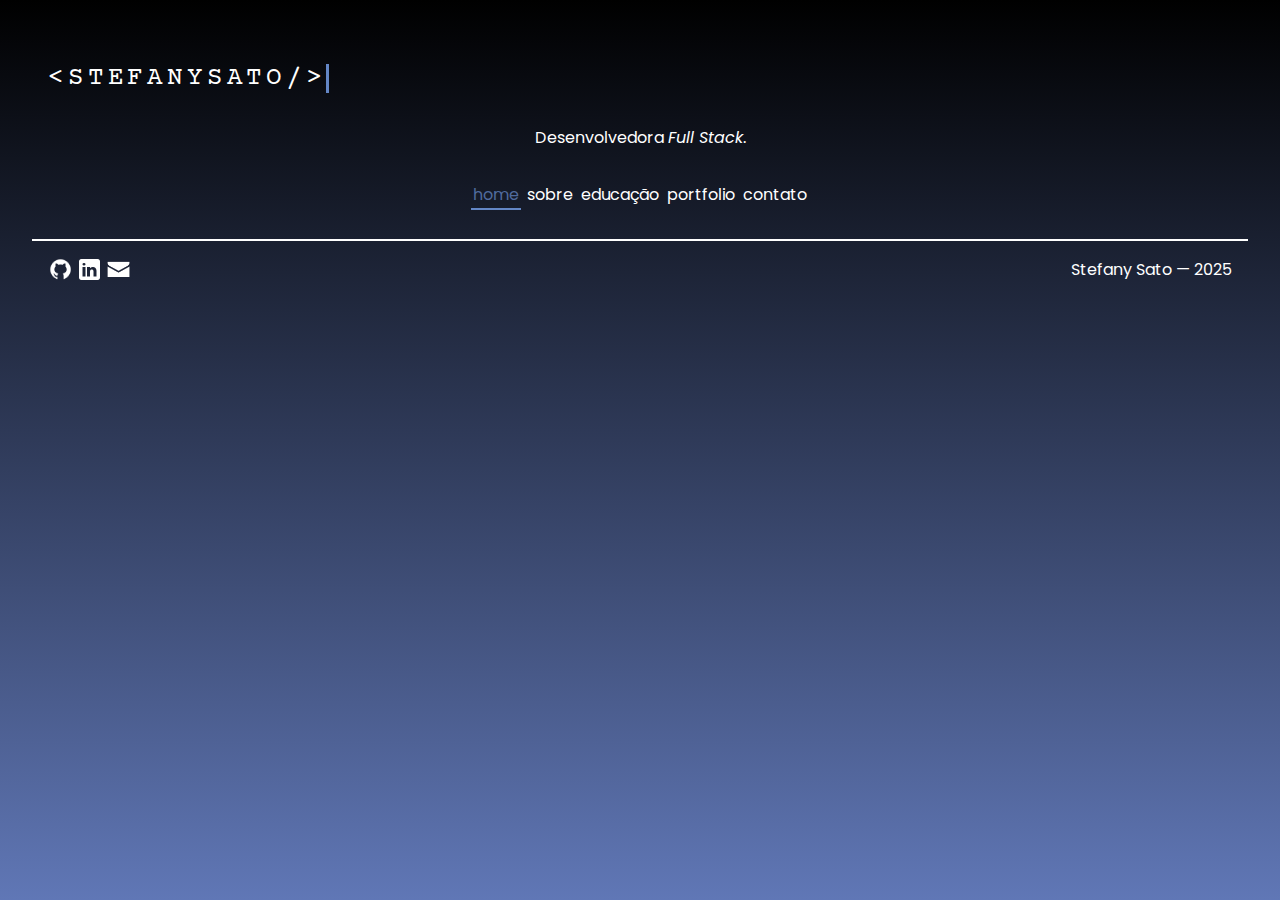
<file: index.html>
<!DOCTYPE html>
<html lang="pt-br">

<head>
    <meta charset="UTF-8">
    <meta name="viewport" content="width=device-width, initial-scale=1.0">
    <title>Stefany Sato - Portfólio</title>

    <!-- CSS -->
    <link rel="stylesheet" href="/css/style.css"> <!-- CSS Geral -->
    <link rel="stylesheet" href="/css/fonts.css"> <!-- Fontes -->
    <link rel="stylesheet" href="/css/media.css"> <!-- Media queries -->
</head>

<body class="noscroll">
    <main class="pagina_inicial">
        <!-- Logo -->
        <div class="logo_container courier-prime-bold">
            <h1 class="logo typewriter">StefanySato</h1>
        </div>
        <p>Desenvolvedora <em>Full Stack</em>.</p>
        <!-- Menu de navegação -->
        <nav class="menu_inicio">
            <a href="/" class="ativo">Home</a>
            <a href="/sobre.html">Sobre</a>
            <a href="/educacao.html">Educação</a>
            <a href="/portfolio.html">Portfolio</a>
            <a href="/contato.html">Contato</a>
        </nav>
    </main>

    <hr>

    <!-- Rodapé -->
    <footer>
        <!-- Links redes sociais/e-mail -->
        <div id="icones">
            <a href="https://github.com/stefanysato" target="_blank"><img src="/imagens/light/github.png"
                    width="25px"></a>
            <a href="https://linkedin.com/in/stefanysato" target="_blank"><img src="/imagens/light/linkedin.png"
                    width="25px"></a>
            <a href="mailto:stefanysato@gmail.com" target="_blank"><img src="/imagens/light/email.png" width="25px"></a>
        </div>
        <p>Stefany Sato — 2025</p>
    </footer>

</body>

</html>
</file>
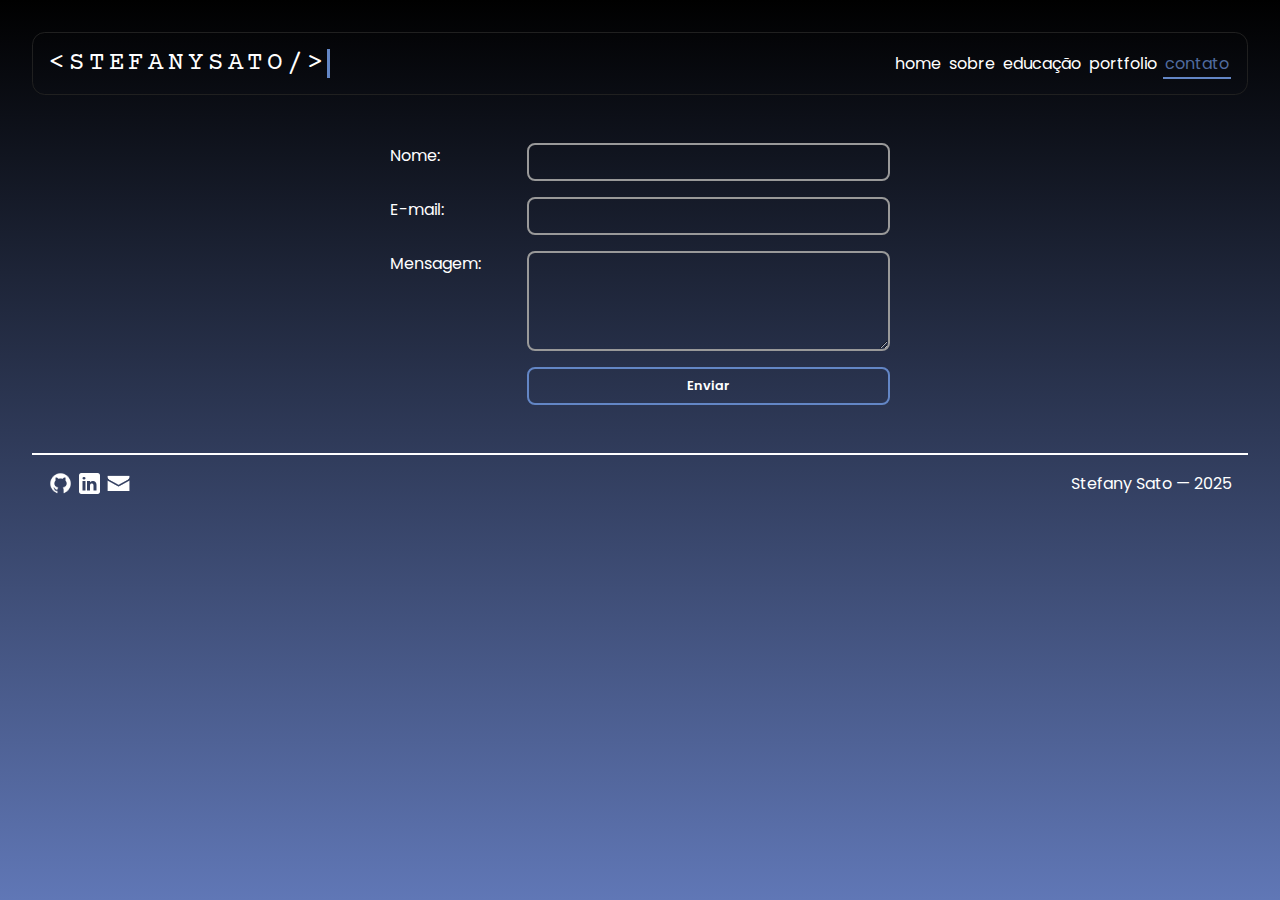
<file: contato.html>
<!DOCTYPE html>
<html lang="pt-br">

<head>
    <meta charset="UTF-8">
    <meta name="viewport" content="width=device-width, initial-scale=1.0">
    <title>Stefany Sato - Contato</title>

    <!-- css -->
    <link rel="stylesheet" href="/css/style.css">
    <link rel="stylesheet" href="/css/fonts.css">
    <link rel="stylesheet" href="/css/media.css">

    <!-- js -->
    <script src="main.js"></script>
</head>

<body>
    <header>
        <div class="logo_container courier-prime-bold">
            <h1 class="logo typewriter">StefanySato</h1>
        </div>
        <nav>
            <a href="/">Home</a>
            <a href="/sobre.html">Sobre</a>
            <a href="/educacao.html">Educação</a>
            <a href="/portfolio.html">Portfolio</a>
            <a href="/contato.html" class="ativo">Contato</a>
        </nav>
    </header>

    <form>
        <label for="nome">Nome:</label>
        <input type="text" name="nome" id="nome" required>
        <label for="email">E-mail:</label>
        <input type="text" name="email" id="email" required>
        <label for="msg">Mensagem:</label>
        <textarea name="msg" id="msg" required></textarea>
        <input type="submit" value="Enviar" id="botao-enviar">
    </form>

    <hr>

    <footer>
        <div id="icones">
            <a href="https://github.com/stefanysato" target="_blank"><img src="/imagens/light/github.png"
                    width="25px"></a>
            <a href="https://linkedin.com/in/stefanysato" target="_blank"><img src="/imagens/light/linkedin.png"
                    width="25px"></a>
            <a href="mailto:stefanysato@gmail.com" target="_blank"><img src="/imagens/light/email.png" width="25px"></a>
        </div>
        <p>Stefany Sato — 2025</p>
    </footer>
</body>

</html>
</file>
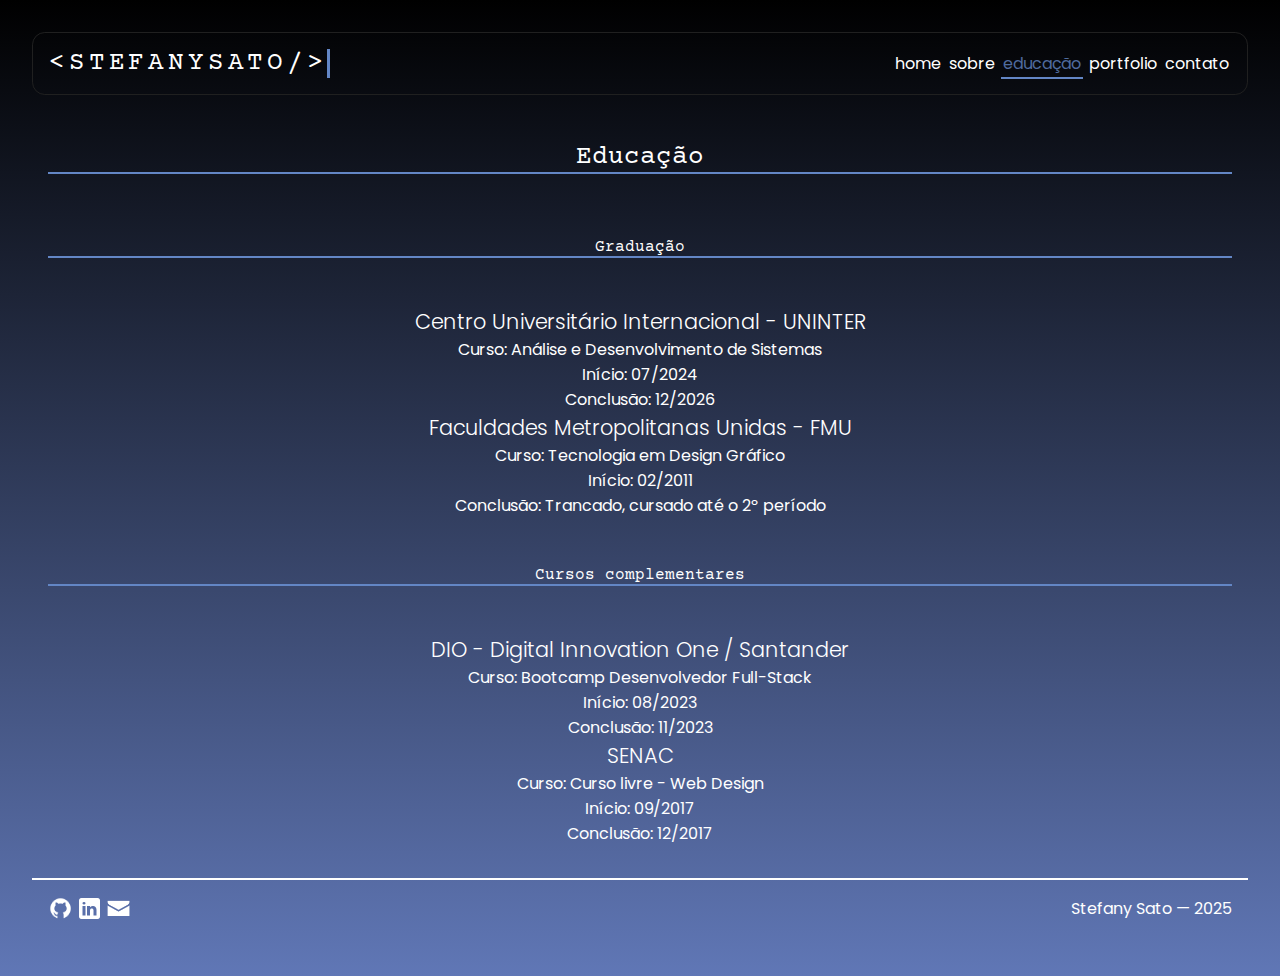
<file: educacao.html>
<!DOCTYPE html>
<html lang="pt-br">

<head>
    <meta charset="UTF-8">
    <meta name="viewport" content="width=device-width, initial-scale=1.0">
    <title>Stefany Sato - Educação</title>

    <!-- css -->
    <link rel="stylesheet" href="/css/style.css">
    <link rel="stylesheet" href="/css/fonts.css">
    <link rel="stylesheet" href="/css/media.css">
</head>

<body>
    <header>
        <div class="logo_container courier-prime-bold">
            <h1 class="logo typewriter">StefanySato</h1>
        </div>
        <nav>
            <a href="/">Home</a>
            <a href="/sobre.html">Sobre</a>
            <a href="/educacao.html" class="ativo">Educação</a>
            <a href="/portfolio.html">Portfolio</a>
            <a href="/contato.html">Contato</a>
        </nav>
    </header>

    <main class="paginas">
        <h1 class="titulo">Educação</h1>
        <p class="titulo">Graduação</p>
        <section class="cursos">
            <div class="card">
                <h2>Centro Universitário Internacional - UNINTER</h2>
                <p><span>Curso: </span>Análise e Desenvolvimento de Sistemas</p>
                <p><span>Início: </span>07/2024</p>
                <p><span>Conclusão: </span>12/2026</p>
            </div>
            <div class="card">
                <h2>Faculdades Metropolitanas Unidas - FMU</h2>
                <p><span>Curso: </span>Tecnologia em Design Gráfico</p>
                <p><span>Início: </span>02/2011</p>
                <p><span>Conclusão: </span>Trancado, cursado até o 2º período</p>
            </div>
        </section>

        <p class="titulo">Cursos complementares</p>
        <section class="cursos">
            <div class="card">
                <h2>DIO - Digital Innovation One / Santander</h2>
                <p><span>Curso: </span>Bootcamp Desenvolvedor Full-Stack</p>
                <p><span>Início: </span>08/2023</p>
                <p><span>Conclusão: </span>11/2023</p>
            </div>
            <div class="card">
                <h2>SENAC</h2>
                <p><span>Curso: </span>Curso livre - Web Design</p>
                <p><span>Início: </span>09/2017</p>
                <p><span>Conclusão: </span>12/2017</p>
            </div>
        </section>
    </main>

    <hr>

    <footer>
        <div id="icones">
            <a href="https://github.com/stefanysato" target="_blank"><img src="/imagens/light/github.png"
                    width="25px"></a>
            <a href="https://linkedin.com/in/stefanysato" target="_blank"><img src="/imagens/light/linkedin.png"
                    width="25px"></a>
            <a href="mailto:stefanysato@gmail.com" target="_blank"><img src="/imagens/light/email.png" width="25px"></a>
        </div>
        <p>Stefany Sato — 2025</p>
    </footer>
</body>

</html>
</file>
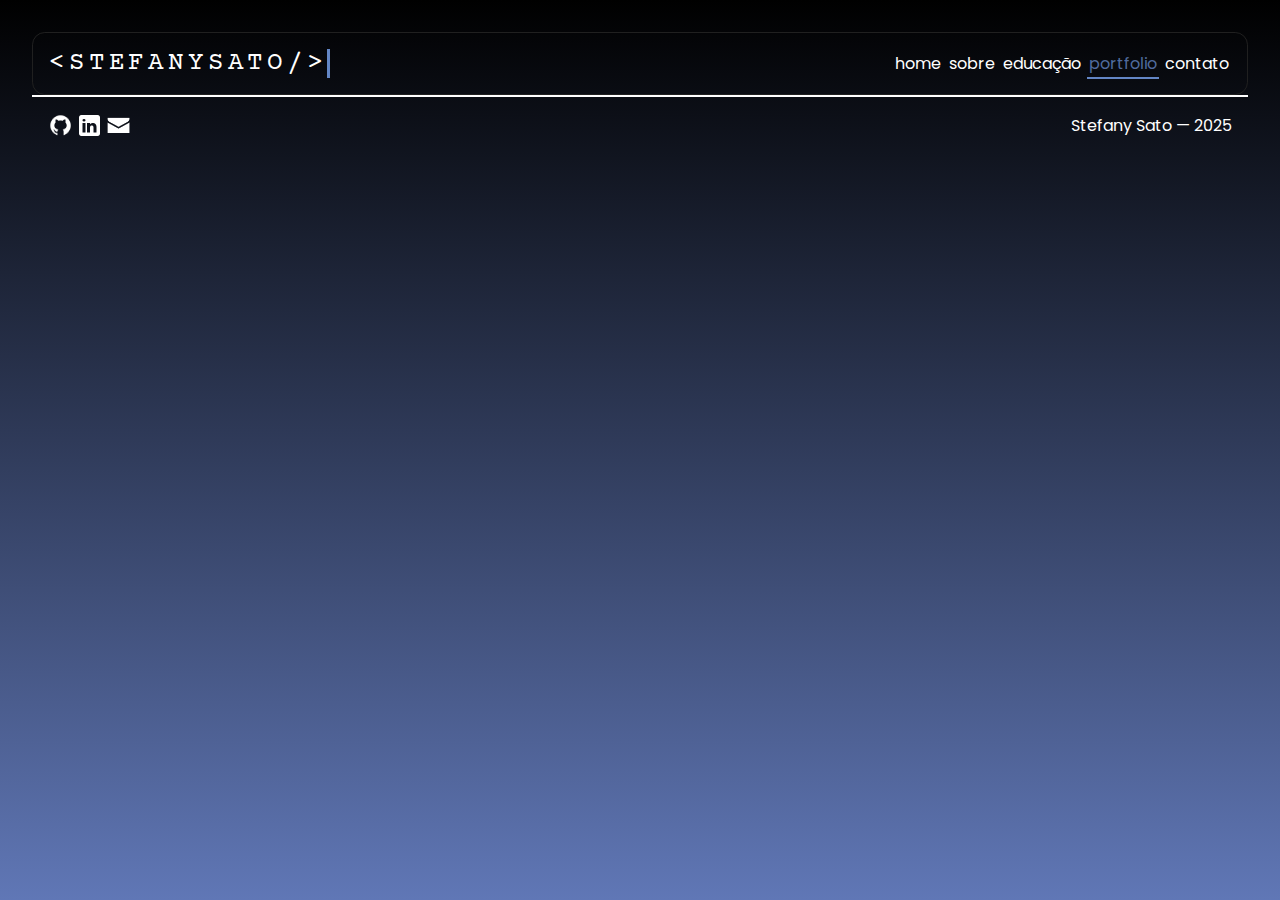
<file: portfolio.html>
<!DOCTYPE html>
<html lang="pt-br">

<head>
    <meta charset="UTF-8">
    <meta name="viewport" content="width=device-width, initial-scale=1.0">
    <title>Stefany Sato - Projetos</title>

    <!-- css -->
    <link rel="stylesheet" href="/css/style.css">
    <link rel="stylesheet" href="/css/fonts.css">
    <link rel="stylesheet" href="/css/media.css">

    <!-- js -->
    <script src="main.js"></script>
</head>

<body>
    <header>
        <div class="logo_container courier-prime-bold">
            <h1 class="logo typewriter">StefanySato</h1>
        </div>
        <nav>
            <a href="/">Home</a>
            <a href="/sobre.html">Sobre</a>
            <a href="/educacao.html">Educação</a>
            <a href="/portfolio.html" class="ativo">Portfolio</a>
            <a href="/contato.html">Contato</a>
        </nav>
    </header>

    <hr>

    <footer>
        <div id="icones">
            <a href="https://github.com/stefanysato" target="_blank"><img src="/imagens/light/github.png"
                    width="25px"></a>
            <a href="https://linkedin.com/in/stefanysato" target="_blank"><img src="/imagens/light/linkedin.png"
                    width="25px"></a>
            <a href="mailto:stefanysato@gmail.com" target="_blank"><img src="/imagens/light/email.png" width="25px"></a>
        </div>
        <p>Stefany Sato — 2025</p>
    </footer>
</body>

</html>
</file>
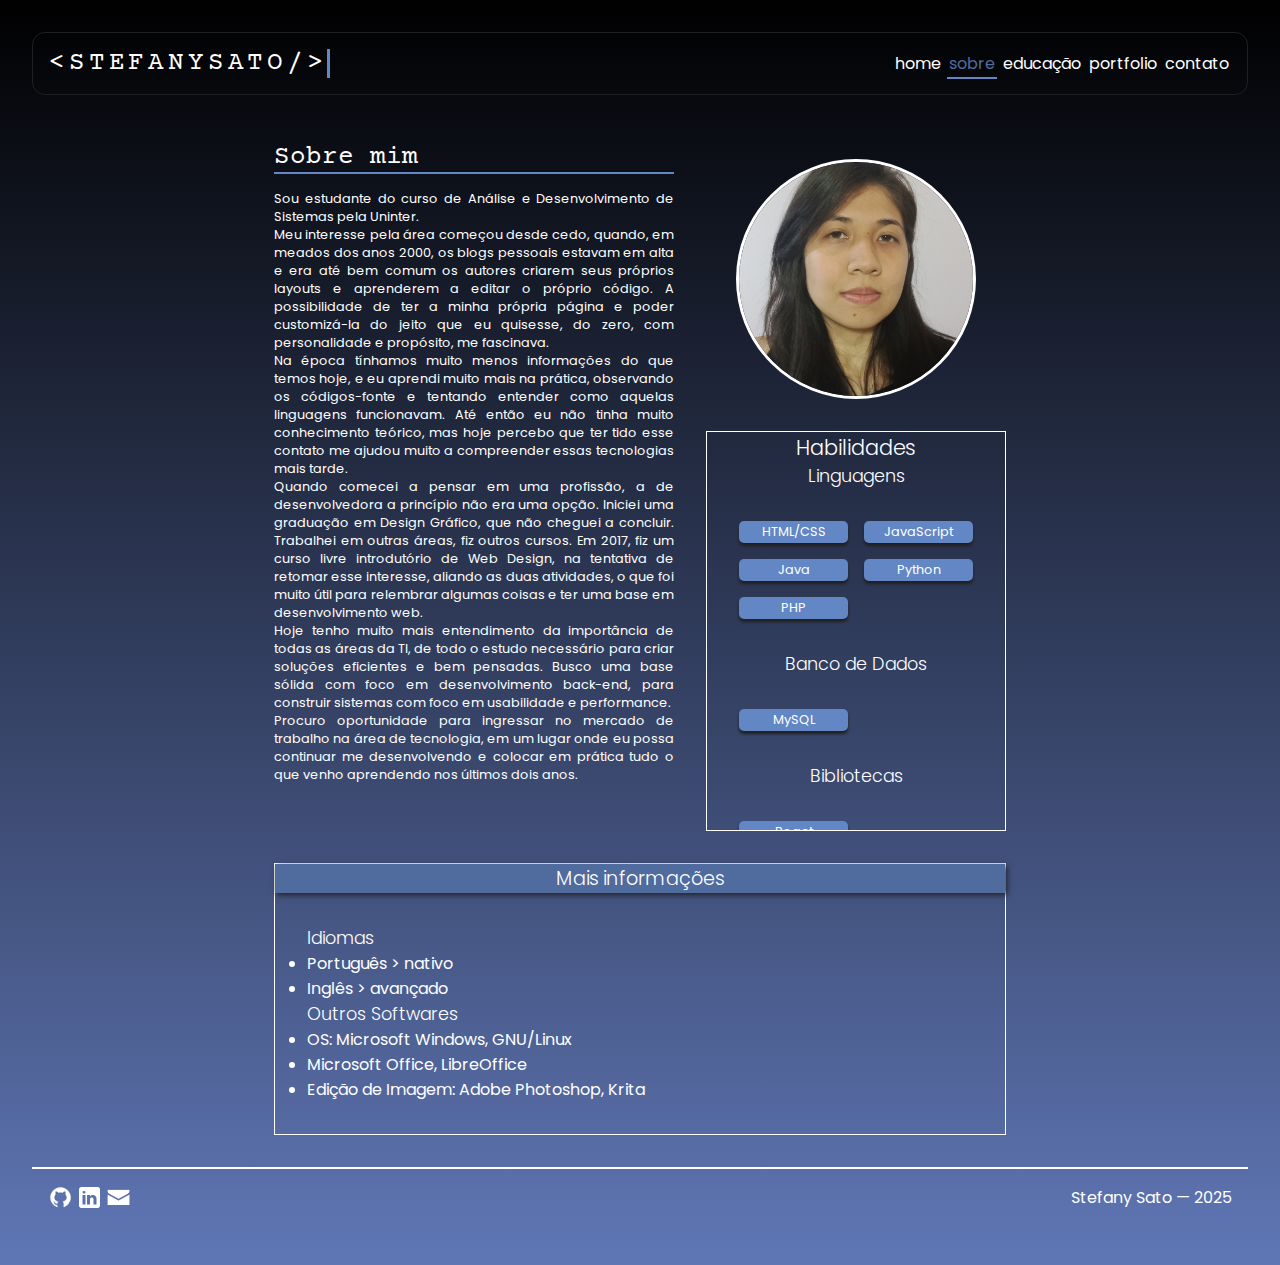
<file: sobre.html>
<!DOCTYPE html>
<html lang="pt-br">

<head>
    <meta charset="UTF-8">
    <meta name="viewport" content="width=device-width, initial-scale=1.0">
    <title>Stefany Sato - Sobre</title>

    <!-- CSS -->
    <link rel="stylesheet" href="/css/style.css"> <!-- CSS Geral -->
    <link rel="stylesheet" href="/css/fonts.css"> <!-- Fontes -->
    <link rel="stylesheet" href="/css/media.css"> <!-- Media queries -->
</head>

<body>
    <!-- Início - Cabeçalho -->
    <header>
        <div class="logo_container courier-prime-bold">
            <h1 class="logo typewriter">StefanySato</h1>
        </div>
        <!-- Menu de navegação -->
        <nav>
            <a href="/">Home</a>
            <a href="/sobre.html" class="ativo">Sobre</a>
            <a href="/educacao.html">Educação</a>
            <a href="/portfolio.html">Portfolio</a>
            <a href="/contato.html">Contato</a>
        </nav>
    </header>
    <!-- Fim - Cabeçalho -->

    <!-- Seção principal -->
    <main class="sobre">
        <!-- Avatar -->
        <img src="/imagens/foto.png" class="avatar">
        <!-- Texto - sobre mim -->
        <section class="texto_sobre">
            <h1 class="titulo">Sobre mim</h1>
            <p>Sou estudante do curso de Análise e Desenvolvimento de Sistemas pela Uninter.</p>
            <p>Meu interesse pela área começou desde cedo, quando, em meados dos
                anos 2000, os blogs pessoais estavam em alta e era até bem comum os autores criarem seus próprios
                layouts e
                aprenderem
                a
                editar o próprio código. A possibilidade de ter a minha própria página e poder customizá-la do jeito que
                eu
                quisesse, do zero, com personalidade e propósito, me fascinava.</p>
            <p>Na época tínhamos muito menos informações do que temos hoje, e eu aprendi muito mais na prática,
                observando
                os
                códigos-fonte e tentando entender como aquelas linguagens funcionavam. Até então eu não tinha muito
                conhecimento
                teórico, mas hoje percebo que ter tido esse contato me ajudou muito a compreender essas tecnologias mais
                tarde.</p>
            <p>Quando comecei a pensar em uma profissão, a de desenvolvedora a princípio não era uma opção.
                Iniciei uma graduação em Design Gráfico, que não cheguei a concluir. Trabalhei em outras áreas, fiz
                outros cursos. Em 2017, fiz um curso livre introdutório de Web Design, na tentativa de retomar esse
                interesse, aliando as
                duas atividades, o que foi muito útil para relembrar algumas coisas e ter uma base em desenvolvimento
                web.
            <p>Hoje tenho muito mais entendimento da importância de todas as áreas da TI, de todo o estudo necessário
                para
                criar
                soluções eficientes e bem pensadas. Busco uma base sólida com foco em desenvolvimento back-end,
                para construir sistemas com foco em usabilidade e performance.</p>
            <p>
                Procuro oportunidade para ingressar no mercado de trabalho na área de tecnologia, em um lugar onde eu
                possa continuar me desenvolvendo e colocar em prática tudo o que venho aprendendo nos últimos dois anos.
            </p>
        </section>
        <!-- Seção "habilidades" -->
        <section class="habilidades">
            <h2>Habilidades</h2>
            <h3>Linguagens</h3>
            <ul>
                <li>HTML/CSS</li>
                <li>JavaScript</li>
                <li>Java</li>
                <li>Python</li>
                <li>PHP</li>
            </ul>

            <h3>Banco de Dados</h3>
            <ul>
                <li>MySQL</li>
            </ul>

            <h3>Bibliotecas</h3>
            <ul>
                <li>React</li>
            </ul>

            <h3>Frameworks</h3>
            <ul>
                <li>Angular</li>
                <li>NodeJS</li>
            </ul>

            <h3>Ferramentas e tecnologias</h3>
            <ul>
                <li>Figma</li>
                <li>Git/GitHub</li>
                <li>API</li>
            </ul>
        </section>
        <!-- Seção "mais informações" -->
        <section class="info_extra">
            <h2>Mais informações</h2>
            <div id="info">
                <h3>Idiomas</h3>
                <ul>
                    <li>Português > nativo</li>
                    <li>Inglês > avançado</li>
                </ul>
                <h3>Outros Softwares</h3>
                <ul>
                    <li>OS: Microsoft Windows, GNU/Linux</li>
                    <li>Microsoft Office, LibreOffice</li>
                    <li>Edição de Imagem: Adobe Photoshop, Krita</li>
                </ul>
            </div>
        </section>
    </main>

    <hr>

    <!-- Rodapé -->
    <footer>
        <!-- Links redes sociais/e-mail -->
        <div id="icones">
            <a href="https://github.com/stefanysato" target="_blank"><img src="/imagens/light/github.png"
                    width="25px"></a>
            <a href="https://linkedin.com/in/stefanysato" target="_blank"><img src="/imagens/light/linkedin.png"
                    width="25px"></a>
            <a href="mailto:stefanysato@gmail.com" target="_blank"><img src="/imagens/light/email.png" width="25px"></a>
        </div>
        <p>Stefany Sato — 2025</p>
    </footer>

</body>

</html>
</file>
<file: css/style.css>
* {
    margin: 0;
    padding: 0;
    box-sizing: border-box;
}

:root {
    --bg-gradiente: linear-gradient(180deg, rgba(0, 0, 0, 1) 0%, rgb(96, 119, 182) 100%);
    --destaque-claro: #6386c5;
    --destaque-escuro: #506b9e;
    --cinza-escuro: #202020;
}

body {
    color: #ffffff;
    background-color: #000000;
    background: var(--bg-gradiente);
    font-family: "Poppins", sans-serif;
    min-height: 100vh;
}

.pag_inicial {
    display: flex;
    flex-direction: column;
    height: 80vh;
    justify-content: center;
    text-align: left;
}

.logo_container {
    width: fit-content;
}

.logo::before {
    content: "<";
}

.logo::after {
    content: "/>";
}

.typewriter {
    overflow: hidden;
    border-right: .15em solid var(--destaque-claro);
    white-space: nowrap;
    text-transform: uppercase;
    letter-spacing: .15em;

    animation: typing 2.5s steps(40, end),
        blink-caret .75s step-end infinite;

}

header {
    display: flex;
    flex-direction: column;
    gap: 1rem;
    padding: 1rem;
    align-items: center;
    justify-content: space-between;
    border-bottom: 1px solid var(--cinza-escuro);
}

nav a {
    color: #ffffff;
    text-decoration: none;
    padding: 2px;
    text-transform: lowercase;
}

nav a:hover {
    color: var(--destaque-escuro);
    filter: drop-shadow(0 3px 2px var(--cinza-escuro));
}

.ativo {
    color: var(--destaque-escuro);
    border-bottom: 2px solid var(--destaque-claro);
}

h1 {
    font-weight: 300;
    font-size: 1.6rem;
}

h2 {
    font-size: 1.3rem;
    font-weight: 300;
}

h3 {
    font-size: 1.1rem;
    font-weight: 300;
}

hr {
    height: 2px;
    border: none;
    background-color: #ffffff;
}

footer {
    margin: 1rem;
    display: flex;
    justify-content: space-between;
    text-transform: capitalize;
}

#icones a>img:hover {
    filter: drop-shadow(0 3px 1px var(--cinza-escuro));
}

#inicio {
    display: flex;
    align-items: center;
    height: 70vh;
}

form {
    margin: 3rem auto;
    display: grid;
    grid-template-columns: 1fr 3fr;
    grid-gap: 1rem;
}

input,
textarea {
    background-color: transparent;
    color: #fff;
    border: 2px solid #999999;
    padding: .5rem;
    border-radius: 8px;
    font-family: inherit;
    font-size: .8rem;
}

input:focus,
textarea:focus {
    border: 2px solid #fff;
}

textarea {
    height: 100px;
}

#botao-enviar {
    grid-column: 2;
    padding: .5rem;
    border: 2px solid var(--destaque-claro);
    font-weight: 600;
}

#botao-enviar:hover {
    cursor: pointer;
    background-color: var(--destaque-claro);
    color: var(--cinza-escuro);
}

main {
    text-align: center;
    display: grid;
    margin: 2rem 1rem;
    gap: 2rem;
}

.texto_sobre {
    font-size: .8rem;
    text-align: justify;
}

.titulo {
    margin: 1rem 0;
    border-bottom: 2px solid var(--destaque-claro);
    font-family: 'Courier Prime', monospace;
}

.avatar {
    width: 300px;
    height: auto;
    margin: auto;
    border-radius: 50%;
    border: 3px solid #ffffff;
}

.habilidades {
    border: 1px solid #ffffff;
}

.habilidades>ul {
    margin: 2rem;
    list-style: none;
    display: grid;
    gap: 1rem;
    grid-template-columns: 1fr 1fr;
    font-size: .8rem;
}

.habilidades>ul>li {
    background: var(--destaque-claro);
    padding: 2px;
    border-radius: 5px;
    box-shadow: 0 3px 3px var(--cinza-escuro);
}

.info_extra {
    border: 1px solid #ffffff;
}

.info_extra>h2 {
    background-color: var(--destaque-escuro);
    box-shadow: 2px 2px 6px var(--cinza-escuro);
    font-size: 1.2rem;

}

#info {
    text-align: left;
    margin: 2rem;
    animation: slideDown .7s forwards;
}

.lista_info {
    list-style: none;
}

/* Animações */

@keyframes slideDown {
    from {
        opacity: 0;
    }

    to {
        opacity: 1;
    }
}

@keyframes typing {
    from {
        width: 0
    }

    to {
        width: 100%
    }
}

@keyframes blink-caret {

    from,
    to {
        border-color: transparent
    }

    50% {
        border-color: var(--destaque-claro);
    }
}
</file>
<file: css/fonts.css>
@import url('https://fonts.googleapis.com/css2?family=Courier+Prime:wght@400;700&display=swap');

@import url("https://fonts.googleapis.com/css2?family=Poppins:ital,wght@0,300;0,400;0,600;0,700;0,800;1,300;1,400;1,600;1,700;1,800&display=swap");

/* poppins */

.poppins-light {
  font-family: "Poppins", sans-serif;
  font-weight: 300;
  font-style: normal;
}

.poppins-regular {
  font-family: "Poppins", sans-serif;
  font-weight: 400;
  font-style: normal;
}

.poppins-semibold {
  font-family: "Poppins", sans-serif;
  font-weight: 600;
  font-style: normal;
}

.poppins-bold {
  font-family: "Poppins", sans-serif;
  font-weight: 700;
  font-style: normal;
}

.poppins-extrabold {
  font-family: "Poppins", sans-serif;
  font-weight: 800;
  font-style: normal;
}

.poppins-light-italic {
  font-family: "Poppins", sans-serif;
  font-weight: 300;
  font-style: italic;
}

.poppins-regular-italic {
  font-family: "Poppins", sans-serif;
  font-weight: 400;
  font-style: italic;
}

.poppins-semibold-italic {
  font-family: "Poppins", sans-serif;
  font-weight: 600;
  font-style: italic;
}

.poppins-bold-italic {
  font-family: "Poppins", sans-serif;
  font-weight: 700;
  font-style: italic;
}

.poppins-extrabold-italic {
  font-family: "Poppins", sans-serif;
  font-weight: 800;
  font-style: italic;
}

/* courier prime */

.courier-prime-regular {
  font-family: "Courier Prime", monospace;
  font-weight: 400;
  font-style: normal;
}

.courier-prime-bold {
  font-family: "Courier Prime", monospace;
  font-weight: 700;
  font-style: normal;
}
</file>
<file: css/media.css>
/* Declaração de cores do projeto */

:root {
    --bg-gradiente: linear-gradient(180deg, rgba(0, 0, 0, 1) 0%, rgb(96, 119, 182) 100%);
    --destaque-claro: #6386c5;
    --destaque-escuro: #506b9e;
    --cinza-escuro: #202020;
}

/* Mobile - até 384px de largura */
@media (max-width: 384px) {
    body {
        font-size: 0.8rem;
    }

    input,
    textarea {
        width: 100%;
    }

    .menu_inicio {
        display: flex;
        flex-direction: column;
        font-size: 1rem;
        gap: 10px;
    }

    .logo {
        font-size: 1.2rem;
    }

    /* formulário */
    .pagina3 {
        height: 60vh;
    }
}

/* Tablet, Desktop */
@media (min-width: 768px) {
    body {
        padding: 2rem;
    }

    form {
        width: 500px;
    }

    header {
        flex-direction: row;
        border: 1px solid #202020;
        border-radius: .8rem;
    }

    .sobre {
        grid-template-columns: 400px 300px;
        gap: 2rem;
        justify-content: center;
    }

    .texto_sobre {
        grid-column: 1;
        grid-row: 1/3;
    }

    .avatar {
        margin-top: 2rem;
        grid-column: 2;
        width: 80%;
    }

    .habilidades {
        height: 400px;
        display: flex;
        flex-direction: column;

        overflow: scroll;
        scrollbar-color: var(--destaque-claro) var(--destaque-escuro);
        scrollbar-width: thin;
    }

    .habilidades>ul {
        grid-template-columns: 1fr 1fr;
    }

    .info_extra {
        grid-column: 1/3;
    }

    .pagina2 {
        width: 700px;
        margin: 2rem auto;
    }

    .grid_container {
        grid-template-columns: 1fr 1fr;
    }
}
</file>
